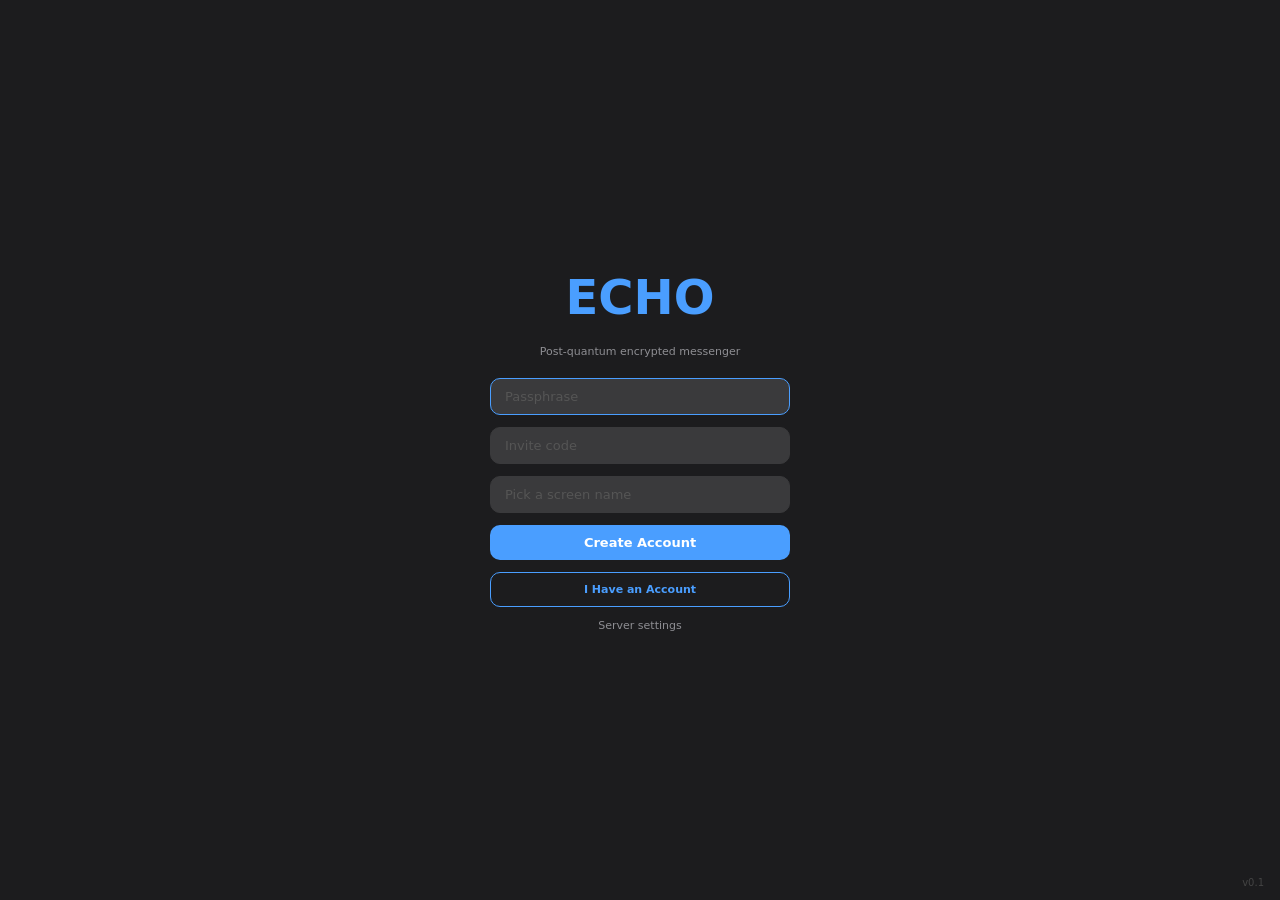
<file: echo-app/src/index.html>
<!DOCTYPE html>
<html lang="en">
<head>
<meta charset="utf-8">
<meta name="viewport" content="width=device-width, initial-scale=1">
<title>ECHO</title>
<link rel="stylesheet" href="styles/theme.css">
</head>
<body>
  <div id="app">
    <!-- Pages are injected here by the router -->
  </div>

  <script src="js/api.js"></script>
  <script src="js/qrcode.js"></script>
  <script src="js/events.js"></script>
  <script src="js/signon.js"></script>
  <script src="js/buddylist.js"></script>
  <script src="js/chat.js"></script>
  <script src="js/groupchat.js"></script>
  <script src="js/app.js"></script>
</body>
</html>
</file>
<file: echo-app/src/styles/theme.css>
/* ECHO Messenger — warm dark theme, apartment vibes */
* { margin: 0; padding: 0; box-sizing: border-box; }

:root {
  --bg-primary: #1c1c1e;
  --bg-secondary: #2c2c2e;
  --bg-input: #3a3a3c;
  --border: #3a3a3c;
  --text: #f0f0f0;
  --text-muted: #8e8e93;
  --accent: #4a9eff;
  --accent-hover: #6ab4ff;
  --blue: #4a9eff;
  --green: #34c759;
  --red: #ff453a;
  --msg-sent: #1a3a5c;
  --msg-recv: #2c2c2e;
  --shadow-soft: 0 2px 8px rgba(0,0,0,0.3);
  --transition-smooth: 0.2s cubic-bezier(0.4, 0, 0.2, 1);
}

body {
  font-family: -apple-system, BlinkMacSystemFont, 'Segoe UI', system-ui, sans-serif;
  background: var(--bg-primary);
  color: var(--text);
  height: 100vh;
  overflow: hidden;
  user-select: none;
}

/* ─── Animations ─── */
@keyframes fadeIn {
  from { opacity: 0; }
  to { opacity: 1; }
}

@keyframes slideUp {
  from { opacity: 0; transform: translateY(20px); }
  to { opacity: 1; transform: translateY(0); }
}

@keyframes slideInLeft {
  from { opacity: 0; transform: translateX(-20px); }
  to { opacity: 1; transform: translateX(0); }
}

@keyframes messagePop {
  from { opacity: 0; transform: scale(0.95) translateY(4px); }
  to { opacity: 1; transform: scale(1) translateY(0); }
}

@keyframes pulse {
  0%, 100% { opacity: 1; }
  50% { opacity: 0.5; }
}

@keyframes heartbeat {
  0%   { transform: scale(1);   box-shadow: 0 0 0 0 rgba(52,199,89,0.4); }
  14%  { transform: scale(1.3); box-shadow: 0 0 6px 2px rgba(52,199,89,0.3); }
  28%  { transform: scale(1);   box-shadow: 0 0 0 0 rgba(52,199,89,0); }
  42%  { transform: scale(1.2); box-shadow: 0 0 4px 1px rgba(52,199,89,0.2); }
  56%  { transform: scale(1);   box-shadow: 0 0 0 0 rgba(52,199,89,0); }
  100% { transform: scale(1);   box-shadow: 0 0 0 0 rgba(52,199,89,0); }
}

@keyframes heartbeatDanger {
  0%   { transform: scale(1);   box-shadow: 0 0 0 0 rgba(255,69,58,0.4); }
  14%  { transform: scale(1.3); box-shadow: 0 0 6px 2px rgba(255,69,58,0.3); }
  28%  { transform: scale(1);   box-shadow: 0 0 0 0 rgba(255,69,58,0); }
  42%  { transform: scale(1.2); box-shadow: 0 0 4px 1px rgba(255,69,58,0.2); }
  56%  { transform: scale(1);   box-shadow: 0 0 0 0 rgba(255,69,58,0); }
  100% { transform: scale(1);   box-shadow: 0 0 0 0 rgba(255,69,58,0); }
}

@keyframes toastIn {
  from { opacity: 0; transform: translateY(-10px); }
  to { opacity: 1; transform: translateY(0); }
}

@keyframes toastOut {
  from { opacity: 1; transform: translateY(0); }
  to { opacity: 0; transform: translateY(-10px); }
}

@keyframes spin {
  to { transform: rotate(360deg); }
}

/* ─── Toast Notifications ─── */
.toast-container {
  position: fixed;
  top: 12px;
  left: 50%;
  transform: translateX(-50%);
  z-index: 9999;
  display: flex;
  flex-direction: column;
  gap: 6px;
  pointer-events: none;
}

.toast {
  padding: 8px 16px;
  border-radius: 12px;
  font-size: 12px;
  font-weight: bold;
  animation: toastIn 0.2s cubic-bezier(0.4, 0, 0.2, 1);
  pointer-events: auto;
  white-space: nowrap;
  max-width: 340px;
  overflow: hidden;
  text-overflow: ellipsis;
}

.toast.leaving {
  animation: toastOut 0.2s cubic-bezier(0.4, 0, 0.2, 1) forwards;
}

.toast-success {
  background: rgba(52,199,89,0.15);
  color: var(--green);
  border: 1px solid rgba(52,199,89,0.3);
}

.toast-error {
  background: rgba(255,69,58,0.15);
  color: var(--red);
  border: 1px solid rgba(255,69,58,0.3);
}

.toast-info {
  background: rgba(74,158,255,0.15);
  color: var(--blue);
  border: 1px solid rgba(74,158,255,0.3);
}

/* ─── Modal Overlay ─── */
.modal-overlay {
  position: fixed;
  inset: 0;
  background: rgba(0,0,0,0.7);
  display: flex;
  align-items: center;
  justify-content: center;
  z-index: 1000;
  animation: fadeIn 0.15s cubic-bezier(0.4, 0, 0.2, 1);
}

.modal-content {
  background: var(--bg-secondary);
  border: 1px solid var(--border);
  border-radius: 16px;
  padding: 24px;
  text-align: center;
  animation: slideUp 0.2s cubic-bezier(0.4, 0, 0.2, 1);
  max-width: 320px;
  width: 90%;
}

.modal-content h3 {
  color: var(--accent);
  font-size: 14px;
  margin-bottom: 16px;
}

.modal-content canvas {
  border-radius: 10px;
  margin-bottom: 12px;
}

.modal-content p {
  color: var(--text-muted);
  font-size: 11px;
  line-height: 1.5;
}

/* ─── Sign On Screen ─── */
.signon-container {
  display: flex;
  flex-direction: column;
  align-items: center;
  justify-content: center;
  height: 100vh;
  padding: 40px;
  gap: 20px;
  position: relative;
}

.signon-logo {
  font-size: 48px;
  font-weight: bold;
  color: var(--accent);
}

.signon-subtitle {
  color: var(--text-muted);
  font-size: 11px;
  animation: fadeIn 1s cubic-bezier(0.4, 0, 0.2, 1) 0.3s both;
}

.signon-form {
  display: flex;
  flex-direction: column;
  gap: 12px;
  width: 100%;
  max-width: 300px;
  animation: slideUp 0.5s cubic-bezier(0.4, 0, 0.2, 1) 0.5s both;
}

.input-group {
  display: flex;
  flex-direction: column;
  gap: 4px;
}

.input-group label {
  font-size: 11px;
  color: var(--text-muted);
}

.input-field {
  background: var(--bg-input);
  border: 1px solid var(--border);
  color: var(--text);
  padding: 10px 14px;
  font-family: inherit;
  font-size: 13px;
  border-radius: 10px;
  outline: none;
  transition: border-color var(--transition-smooth);
}

.input-field:focus {
  border-color: var(--accent);
}

.input-field::placeholder {
  color: #555;
}

.input-field:disabled {
  opacity: 0.5;
  cursor: not-allowed;
}

/* Phone field slide animation */
.invite-group {
  overflow: hidden;
  max-height: 0;
  opacity: 0;
  transition: max-height 0.3s cubic-bezier(0.4, 0, 0.2, 1), opacity 0.3s cubic-bezier(0.4, 0, 0.2, 1);
}

.invite-group.visible {
  max-height: 80px;
  opacity: 1;
}

.screen-name-group {
  overflow: hidden;
  max-height: 0;
  opacity: 0;
  transition: max-height 0.3s cubic-bezier(0.4, 0, 0.2, 1), opacity 0.3s cubic-bezier(0.4, 0, 0.2, 1);
}

.screen-name-group.visible {
  max-height: 80px;
  opacity: 1;
}

.screen-name-status {
  position: absolute;
  right: 12px;
  top: 50%;
  transform: translateY(-50%);
  font-size: 11px;
  pointer-events: none;
}

.btn {
  padding: 10px 20px;
  font-family: inherit;
  font-size: 13px;
  font-weight: bold;
  border: none;
  border-radius: 10px;
  cursor: pointer;
  transition: background var(--transition-smooth), transform 0.1s cubic-bezier(0.4, 0, 0.2, 1);
  position: relative;
}

.btn:active:not(:disabled) {
  transform: scale(0.98);
}

.btn-primary {
  background: var(--accent);
  color: #fff;
}
.btn-primary:hover:not(:disabled) { background: var(--accent-hover); }
.btn-primary:disabled { background: #555; cursor: not-allowed; }

.btn-secondary {
  background: transparent;
  color: var(--accent);
  border: 1px solid var(--accent);
}
.btn-secondary:hover:not(:disabled) { background: rgba(74,158,255,0.1); }

.btn-mute {
  background: transparent;
  color: var(--text-muted);
  border: 1px solid var(--text-muted);
  font-size: 0.75rem;
  padding: 4px 10px;
}
.btn-mute:hover { background: rgba(142,142,147,0.1); }

/* ─── Typing Indicator ─── */
.typing-indicator {
  display: flex;
  gap: 4px;
  padding: 8px 14px;
  align-items: center;
}
.typing-indicator span {
  width: 6px;
  height: 6px;
  border-radius: 50%;
  background: var(--text-muted);
  animation: typingDot 1.2s infinite;
}
.typing-indicator span:nth-child(2) { animation-delay: 0.2s; }
.typing-indicator span:nth-child(3) { animation-delay: 0.4s; }
@keyframes typingDot {
  0%, 60%, 100% { opacity: 0.3; transform: scale(0.8); }
  30% { opacity: 1; transform: scale(1.2); }
}

/* Loading spinner inside button */
.btn-loading {
  color: transparent !important;
}

.btn-loading::after {
  content: '';
  position: absolute;
  width: 16px;
  height: 16px;
  top: 50%;
  left: 50%;
  margin-top: -8px;
  margin-left: -8px;
  border: 2px solid rgba(255,255,255,0.3);
  border-top-color: #fff;
  border-radius: 50%;
  animation: spin 0.6s linear infinite;
}

.btn-row {
  display: flex;
  gap: 8px;
}

.server-toggle {
  font-size: 11px;
  color: var(--text-muted);
  cursor: pointer;
  text-align: center;
  transition: color var(--transition-smooth);
}
.server-toggle:hover { color: var(--accent); }

.signon-version {
  position: absolute;
  bottom: 12px;
  right: 16px;
  font-size: 10px;
  color: #444;
}

/* ─── Buddy List ─── */
.buddylist-container {
  display: flex;
  flex-direction: column;
  height: 100vh;
  animation: fadeIn 0.3s cubic-bezier(0.4, 0, 0.2, 1);
}

.buddylist-header {
  display: flex;
  align-items: center;
  justify-content: space-between;
  padding: 12px 16px;
  background: var(--bg-secondary);
  border-bottom: 1px solid var(--border);
}

.buddylist-header h1 {
  font-size: 16px;
  color: var(--accent);
}

.heartbeat {
  width: 10px;
  height: 10px;
  border-radius: 50%;
  background: var(--green);
  animation: heartbeat 1.6s ease-in-out infinite;
  flex-shrink: 0;
}

.heartbeat.danger {
  background: var(--red);
  animation: heartbeatDanger 1.2s ease-in-out infinite;
}

/* My ID section */
.my-id-section {
  padding: 10px 16px;
  border-bottom: 1px solid var(--border);
  display: flex;
  align-items: center;
  gap: 8px;
  background: rgba(58,58,60,0.3);
}

.my-id-label {
  font-size: 10px;
  color: var(--text-muted);
  flex-shrink: 0;
}

.my-id-value, .my-id-name {
  font-size: 11px;
  color: var(--blue);
  flex: 1;
  overflow: hidden;
  text-overflow: ellipsis;
  white-space: nowrap;
  cursor: default;
}

.my-id-name {
  font-weight: bold;
  color: var(--text);
}

.my-id-btn {
  background: var(--bg-input);
  border: 1px solid var(--border);
  color: var(--text-muted);
  font-family: inherit;
  font-size: 10px;
  font-weight: bold;
  padding: 4px 10px;
  border-radius: 10px;
  cursor: pointer;
  transition: color var(--transition-smooth), border-color var(--transition-smooth);
  flex-shrink: 0;
}

.my-id-btn:hover {
  color: var(--accent);
  border-color: var(--accent);
}

/* Add buddy collapsible */
.add-buddy-toggle {
  padding: 10px 16px;
  border-bottom: 1px solid var(--border);
}

.add-buddy-btn {
  width: 100%;
  background: transparent;
  border: 1px dashed var(--border);
  color: var(--text-muted);
  font-family: inherit;
  font-size: 12px;
  font-weight: bold;
  padding: 8px;
  border-radius: 10px;
  cursor: pointer;
  transition: color var(--transition-smooth), border-color var(--transition-smooth);
}

.add-buddy-btn:hover {
  color: var(--accent);
  border-color: var(--accent);
}

.add-buddy-form {
  overflow: hidden;
  max-height: 0;
  opacity: 0;
  transition: max-height 0.3s cubic-bezier(0.4, 0, 0.2, 1), opacity 0.3s cubic-bezier(0.4, 0, 0.2, 1), padding 0.3s cubic-bezier(0.4, 0, 0.2, 1);
  padding: 0 16px;
  border-bottom: 1px solid transparent;
}

.add-buddy-form.open {
  max-height: 140px;
  opacity: 1;
  padding: 10px 16px;
  border-bottom-color: var(--border);
}

.add-buddy-form .input-row {
  display: flex;
  gap: 8px;
  margin-bottom: 8px;
}

.add-buddy-form .input-field {
  flex: 1;
  padding: 8px 10px;
  font-size: 12px;
}

.add-buddy-form .btn {
  padding: 8px 14px;
  font-size: 11px;
}

.add-buddy-name-row {
  display: flex;
  gap: 8px;
}

.add-buddy-name-row .input-field {
  flex: 1;
  padding: 6px 10px;
  font-size: 11px;
}

/* Buddy avatar circles */
.buddy-avatar {
  width: 36px;
  height: 36px;
  border-radius: 50%;
  display: flex;
  align-items: center;
  justify-content: center;
  font-size: 14px;
  font-weight: bold;
  color: #fff;
  flex-shrink: 0;
  position: relative;
}

.status-dot {
  width: 10px;
  height: 10px;
  border-radius: 50%;
  position: absolute;
  bottom: -1px;
  right: -1px;
  border: 2px solid var(--bg-primary);
}

.status-dot.online {
  background: var(--green);
}

.status-dot.offline {
  background: var(--text-muted);
}

/* Lock icon for encrypted sessions */
.lock-icon {
  font-size: 14px;
  color: var(--green);
}

/* Buddy list items */
.buddy-list {
  flex: 1;
  overflow-y: auto;
  padding: 4px 0;
}

.buddy-item {
  display: flex;
  align-items: center;
  gap: 10px;
  padding: 10px 16px;
  cursor: pointer;
  transition: background var(--transition-smooth);
  animation: slideInLeft 0.3s cubic-bezier(0.4, 0, 0.2, 1) both;
}
.buddy-item:hover { background: var(--bg-secondary); }

.buddy-status {
  width: 8px;
  height: 8px;
  border-radius: 50%;
  flex-shrink: 0;
}
.buddy-status.has-session {
  background: var(--green);
  animation: dotPulse 2s ease-in-out infinite;
}
.buddy-status.no-session { background: var(--text-muted); }

.buddy-name {
  font-size: 13px;
  font-weight: bold;
  color: var(--text);
}

.buddy-device {
  font-size: 10px;
  color: var(--text-muted);
}

.buddy-info {
  flex: 1;
  min-width: 0;
}

/* Unread badge */
.unread-badge {
  background: var(--red);
  color: #fff;
  font-size: 10px;
  font-weight: bold;
  min-width: 18px;
  height: 18px;
  border-radius: 9px;
  display: flex;
  align-items: center;
  justify-content: center;
  padding: 0 5px;
  flex-shrink: 0;
  animation: messagePop 0.2s cubic-bezier(0.4, 0, 0.2, 1);
}

.buddy-remove {
  color: var(--text-muted);
  font-size: 16px;
  cursor: pointer;
  opacity: 0;
  transition: opacity var(--transition-smooth);
  flex-shrink: 0;
}
.buddy-item:hover .buddy-remove { opacity: 1; }
.buddy-remove:hover { color: var(--red); }

.buddylist-footer {
  padding: 10px 16px;
  border-top: 1px solid var(--border);
  display: flex;
  justify-content: space-between;
  align-items: center;
}

.connection-status {
  font-size: 11px;
  color: var(--green);
  display: flex;
  align-items: center;
  gap: 6px;
}

.connection-status .dot {
  width: 6px;
  height: 6px;
  border-radius: 50%;
  background: var(--green);
}

.dot-live {
  background: var(--green) !important;
  animation: heartbeat 1.6s ease-in-out infinite;
}

.dot-polling {
  background: var(--blue) !important;
  animation: heartbeat 1.6s ease-in-out infinite;
}

.buddylist-footer .btn {
  font-size: 11px;
  padding: 6px 12px;
}

.empty-list {
  text-align: center;
  color: var(--text-muted);
  font-size: 12px;
  padding: 40px 20px;
  line-height: 1.8;
  animation: fadeIn 0.5s cubic-bezier(0.4, 0, 0.2, 1);
}

.empty-list .empty-hint {
  font-size: 11px;
  color: #555;
  margin-top: 8px;
}

/* ─── Groups Section ─── */
.groups-section {
  border-top: 1px solid var(--border);
}

.groups-header {
  display: flex;
  justify-content: space-between;
  align-items: center;
  padding: 8px 16px;
}

.groups-label {
  font-size: 10px;
  font-weight: bold;
  color: var(--text-muted);
}

.create-group-form {
  overflow: hidden;
  max-height: 0;
  opacity: 0;
  transition: max-height 0.3s cubic-bezier(0.4, 0, 0.2, 1), opacity 0.3s cubic-bezier(0.4, 0, 0.2, 1), padding 0.3s cubic-bezier(0.4, 0, 0.2, 1);
  padding: 0 16px;
  display: flex;
  gap: 8px;
}

.create-group-form.open {
  max-height: 60px;
  opacity: 1;
  padding: 0 16px 8px;
}

.create-group-form .input-field {
  flex: 1;
  padding: 6px 10px;
  font-size: 12px;
}

.create-group-form .btn {
  padding: 6px 12px;
  font-size: 11px;
}

.group-list {
  max-height: 150px;
  overflow-y: auto;
}

.group-item {
  display: flex;
  align-items: center;
  gap: 10px;
  padding: 8px 16px;
  cursor: pointer;
  transition: background var(--transition-smooth);
  animation: slideInLeft 0.3s cubic-bezier(0.4, 0, 0.2, 1) both;
}
.group-item:hover { background: var(--bg-secondary); }

.group-icon {
  width: 36px;
  height: 36px;
  border-radius: 50%;
  background: var(--bg-input);
  display: flex;
  align-items: center;
  justify-content: center;
  font-size: 14px;
  font-weight: bold;
  color: #fff;
  flex-shrink: 0;
}

.empty-groups {
  text-align: center;
  color: #555;
  font-size: 11px;
  padding: 10px;
}

.group-sender-name {
  font-size: 10px;
  font-weight: bold;
  color: var(--accent);
}

/* ─── Chat Window ─── */
.chat-container {
  display: flex;
  flex-direction: column;
  height: 100vh;
  animation: fadeIn 0.2s cubic-bezier(0.4, 0, 0.2, 1);
}

.chat-header {
  display: flex;
  align-items: center;
  gap: 10px;
  padding: 10px 16px;
  background: var(--bg-secondary);
  border-bottom: 1px solid var(--border);
}

.chat-back {
  color: var(--accent);
  cursor: pointer;
  font-size: 14px;
  font-weight: bold;
  padding: 2px 6px;
  border-radius: 10px;
  transition: background var(--transition-smooth);
}
.chat-back:hover { background: rgba(74,158,255,0.1); }

.chat-peer-name {
  font-size: 14px;
  font-weight: bold;
  color: var(--text);
  flex: 1;
}

.chat-session-badge {
  font-size: 10px;
  padding: 2px 8px;
  border-radius: 10px;
  font-weight: bold;
}
.badge-active {
  background: rgba(52,199,89,0.15);
  color: var(--green);
  border: 1px solid var(--green);
}
.badge-pending {
  background: rgba(142,142,147,0.15);
  color: var(--text-muted);
  border: 1px solid #555;
  animation: pulse 2s ease-in-out infinite;
}

.chat-messages {
  flex: 1;
  overflow-y: auto;
  padding: 16px;
  display: flex;
  flex-direction: column;
  gap: 6px;
}

/* Date separator */
.date-separator {
  text-align: center;
  color: #555;
  font-size: 10px;
  padding: 8px 0;
  display: flex;
  align-items: center;
  gap: 12px;
}

.date-separator::before,
.date-separator::after {
  content: '';
  flex: 1;
  height: 1px;
  background: #333;
}

/* Message bubbles */
.message-bubble {
  max-width: 80%;
  padding: 8px 14px;
  border-radius: 18px;
  font-size: 13px;
  line-height: 1.5;
  word-wrap: break-word;
  animation: messagePop 0.2s cubic-bezier(0.4, 0, 0.2, 1);
}

.message-sent {
  align-self: flex-end;
  background: var(--msg-sent);
  border: 1px solid var(--border);
  color: #fff;
}

.message-recv {
  align-self: flex-start;
  background: var(--msg-recv);
  border: 1px solid var(--border);
  color: var(--text);
}

.message-system {
  align-self: center;
  background: transparent;
  color: #555;
  font-size: 11px;
  padding: 6px 16px;
  text-align: center;
  animation: fadeIn 0.3s cubic-bezier(0.4, 0, 0.2, 1);
  max-width: 100%;
  border-radius: 0;
}

.message-time {
  font-size: 9px;
  color: var(--text-muted);
  margin-top: 2px;
}

.message-sent .message-time { text-align: right; }

/* Message status indicators (checkmarks) */
.msg-status {
  font-size: 10px;
  margin-left: 3px;
  letter-spacing: -2px;
}
.msg-sent { color: var(--text-muted); }
.msg-delivered { color: var(--text-muted); }
.msg-read { color: var(--blue); }
.msg-queued { color: var(--text-muted); animation: pulse 1.5s ease-in-out infinite; }

/* Establishing session state in chat */
.establishing-msg {
  text-align: center;
  padding: 20px;
  color: var(--text-muted);
  font-size: 12px;
  animation: pulse 1.5s ease-in-out infinite;
}

.retry-link {
  color: var(--accent);
  cursor: pointer;
  text-decoration: underline;
}
.retry-link:hover { color: var(--accent-hover); }

/* Media in messages */
.message-image {
  max-width: 100%;
  max-height: 300px;
  border-radius: 12px;
  margin: 4px 0;
  cursor: pointer;
  display: block;
}

.message-file {
  padding: 6px 0;
  color: var(--blue);
  display: block;
}

.btn-attach {
  background: transparent;
  border: 1px solid var(--border);
  color: var(--text-muted);
  font-size: 16px;
  padding: 6px 10px;
  border-radius: 10px;
  cursor: pointer;
  transition: color var(--transition-smooth), border-color var(--transition-smooth);
  flex-shrink: 0;
}
.btn-attach:hover:not(:disabled) {
  color: var(--accent);
  border-color: var(--accent);
}
.btn-attach:disabled {
  opacity: 0.5;
  cursor: not-allowed;
}

.chat-input-row {
  display: flex;
  gap: 8px;
  padding: 10px 16px;
  background: var(--bg-secondary);
  border-top: 1px solid var(--border);
}

.chat-input-row .input-field {
  flex: 1;
  padding: 10px 14px;
}

.chat-input-row .btn {
  padding: 10px 18px;
}

/* ─── Timer Indicator ─── */
.chat-timer {
  font-size: 10px;
  color: var(--text-muted);
  background: rgba(142,142,147,0.15);
  padding: 2px 8px;
  border-radius: 10px;
  flex-shrink: 0;
}

.btn-timer-toggle {
  background: transparent;
  border: 1px solid var(--border);
  color: var(--text-muted);
  font-size: 12px;
  padding: 2px 8px;
  border-radius: 10px;
  cursor: pointer;
  transition: color var(--transition-smooth), border-color var(--transition-smooth);
  flex-shrink: 0;
}
.btn-timer-toggle:hover {
  color: var(--accent);
  border-color: var(--accent);
}

/* ─── Timer Dropdown ─── */
.timer-menu {
  background: var(--bg-secondary);
  border: 1px solid var(--border);
  border-radius: 10px;
  margin: 0 16px;
  overflow: hidden;
  animation: slideUp 0.15s cubic-bezier(0.4, 0, 0.2, 1);
}

.timer-option {
  padding: 8px 16px;
  font-size: 12px;
  cursor: pointer;
  transition: background var(--transition-smooth);
}
.timer-option:hover {
  background: rgba(74,158,255,0.1);
  color: var(--accent);
}

/* ─── Context Menu ─── */
.msg-context-menu {
  position: fixed;
  background: var(--bg-secondary);
  border: 1px solid var(--border);
  border-radius: 10px;
  overflow: hidden;
  z-index: 500;
  min-width: 100px;
  box-shadow: var(--shadow-soft);
  animation: slideUp 0.1s cubic-bezier(0.4, 0, 0.2, 1);
}

.msg-menu-item {
  padding: 8px 16px;
  font-size: 12px;
  cursor: pointer;
  transition: background var(--transition-smooth);
}
.msg-menu-item:hover {
  background: rgba(74,158,255,0.1);
  color: var(--accent);
}
.msg-menu-danger:hover {
  background: rgba(255,69,58,0.1);
  color: var(--red);
}

/* ─── Edited Indicator ─── */
.msg-edited {
  font-size: 9px;
  color: var(--text-muted);
  font-style: italic;
}

/* ─── Inline Edit ─── */
.msg-edit-input {
  background: var(--bg-input);
  border: 1px solid var(--accent);
  color: var(--text);
  padding: 6px 10px;
  font-family: inherit;
  font-size: 13px;
  border-radius: 8px;
  outline: none;
  width: 100%;
  margin-bottom: 4px;
}

.msg-edit-save {
  background: var(--accent);
  color: #fff;
  border: none;
  padding: 4px 12px;
  font-size: 11px;
  font-weight: bold;
  border-radius: 8px;
  cursor: pointer;
  font-family: inherit;
}
.msg-edit-save:hover {
  background: var(--accent-hover);
}

/* ─── Scrollbar ─── */
::-webkit-scrollbar { width: 6px; }
::-webkit-scrollbar-track { background: transparent; }
::-webkit-scrollbar-thumb { background: rgba(255,255,255,0.15); border-radius: 3px; }
::-webkit-scrollbar-thumb:hover { background: var(--text-muted); }

/* ─── Mobile ─── */
@media (max-width: 500px) {
  body { font-size: 14px; }

  .btn, .my-id-btn, .btn-primary, .btn-secondary {
    min-height: 44px;
    min-width: 44px;
    font-size: 13px;
  }

  .buddy-item, .group-item {
    padding: 14px 16px;
    min-height: 52px;
  }

  .input-field {
    min-height: 44px;
    font-size: 16px; /* prevents iOS zoom on focus */
  }

  .chat-input-row {
    padding: 8px 12px;
    padding-bottom: env(safe-area-inset-bottom, 8px);
  }

  .buddylist-footer {
    padding-bottom: env(safe-area-inset-bottom, 10px);
  }

  .chat-header {
    padding-top: env(safe-area-inset-top, 10px);
  }

  .buddylist-header {
    padding-top: env(safe-area-inset-top, 12px);
  }
}
</file>
